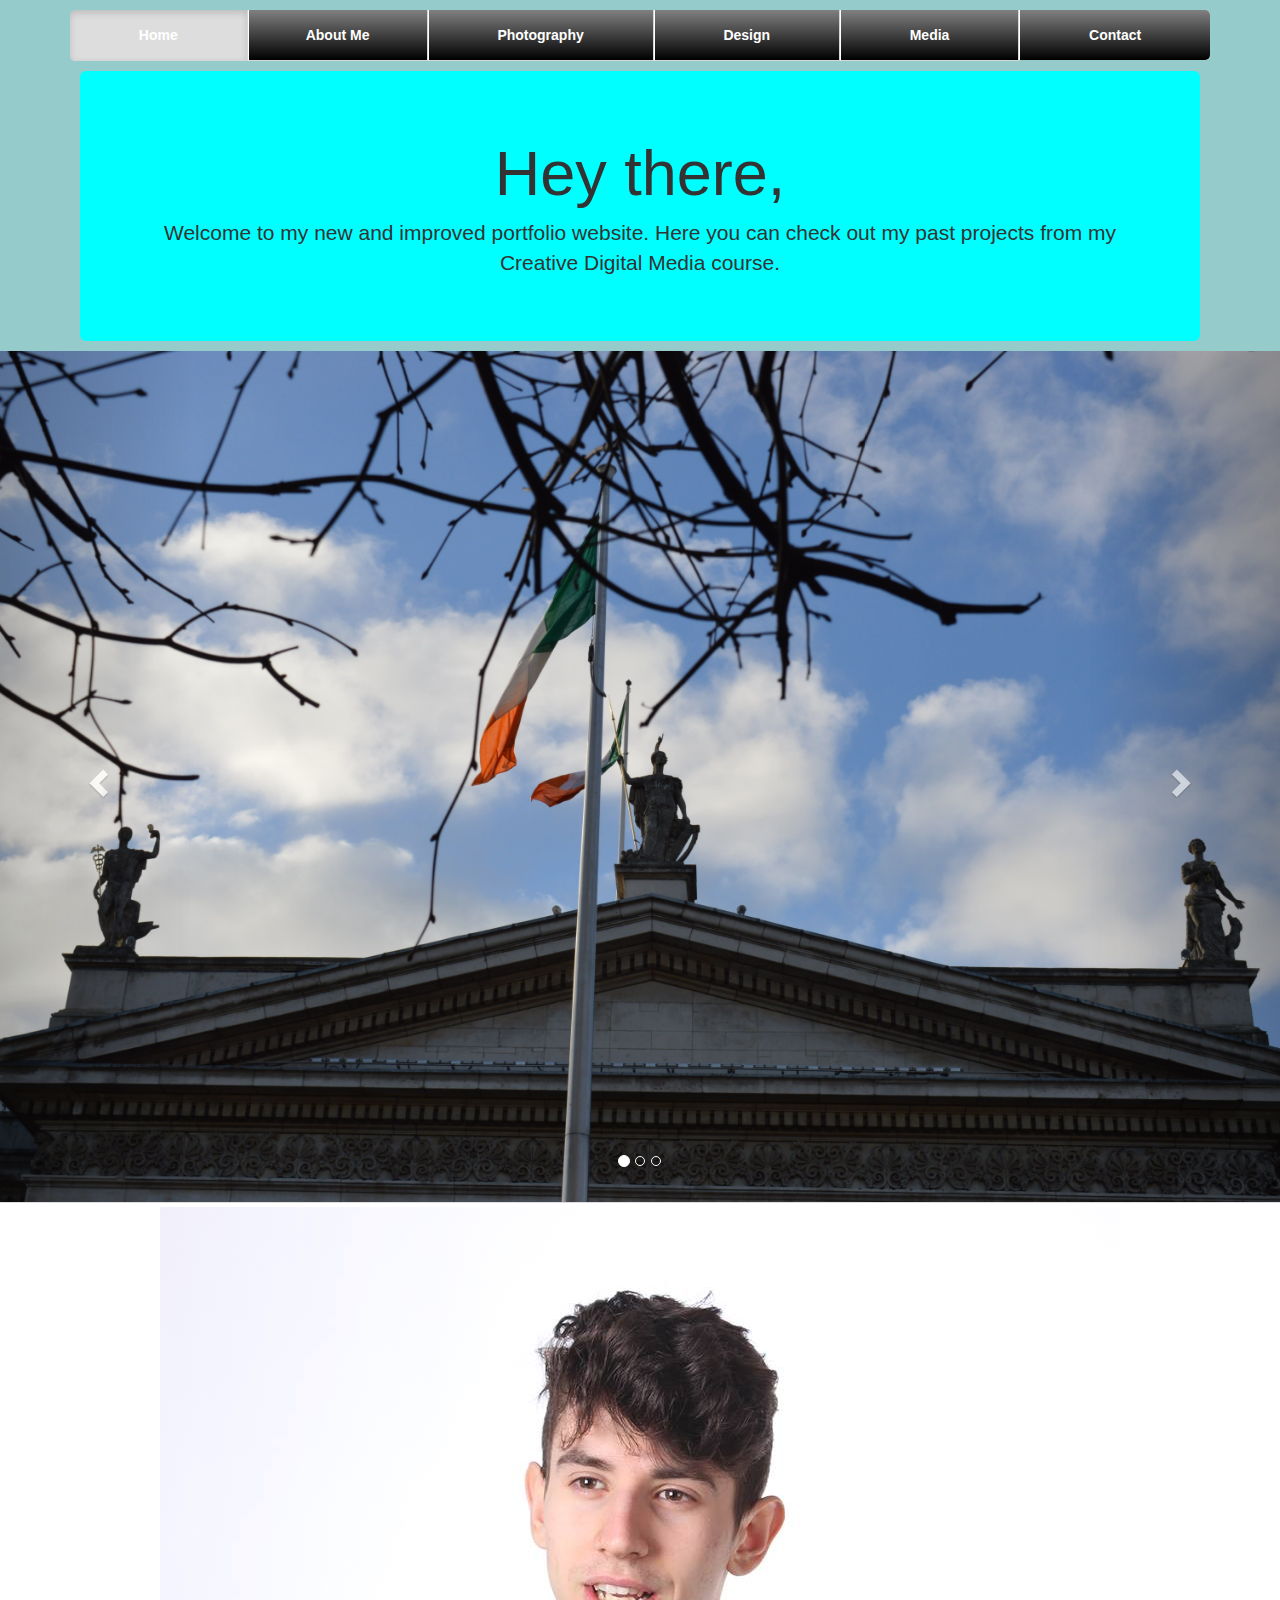
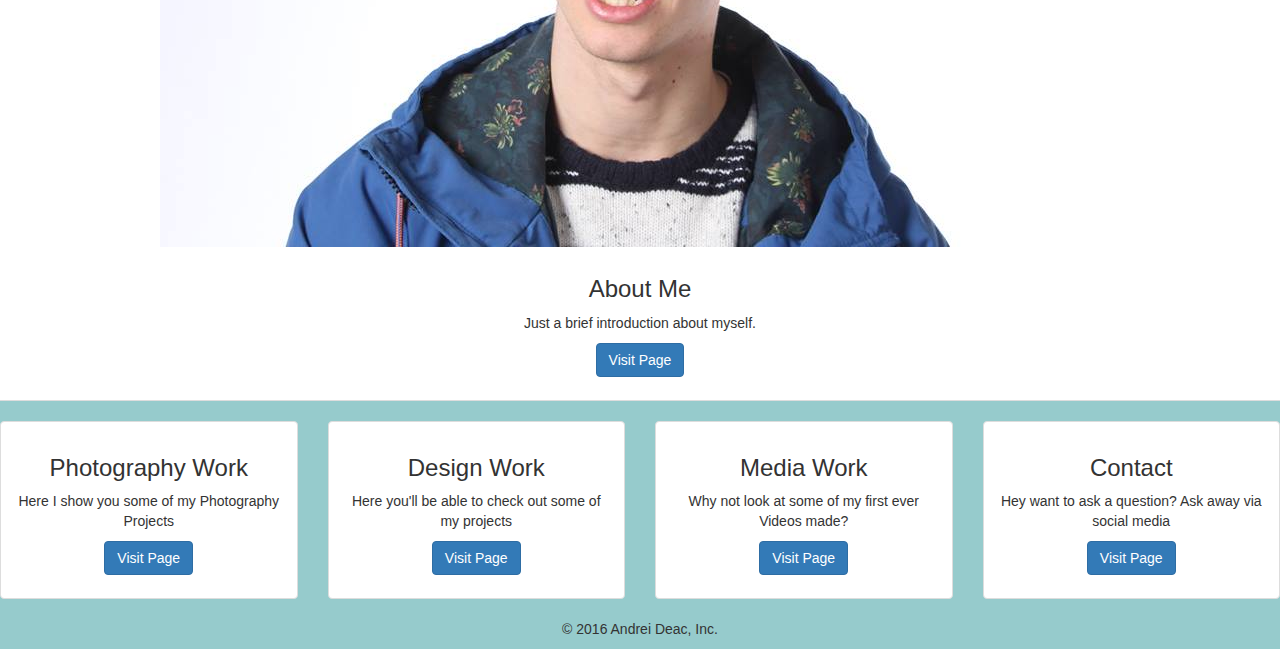
<file: index.html>
<!doctype html>
<html>
<head>
<meta charset="UTF-8">
<title>Andrei Deac - My portfolio</title>
<link rel="stylesheet" href="https://maxcdn.bootstrapcdn.com/bootstrap/3.3.7/css/bootstrap.min.css" integrity="sha384-BVYiiSIFeK1dGmJRAkycuHAHRg32OmUcww7on3RYdg4Va+PmSTsz/K68vbdEjh4u" crossorigin="anonymous">
<style>
        @import "css/style.css"
</style>

</head>
<body>

<div class="container">
 

      <div class="masthead">
        <nav>
          <ul class="nav nav-justified">
            <li class="active"><a href="index.html">Home</a></li>
            <li><a href="aboutme.html">About Me</a></li>
            <li><a href="photography.html">Photography</a></li>
            <li><a href="design.html">Design</a></li>
            <li><a href="media.html">Media</a></li>
            <li><a href="contacts.html">Contact</a></li>
          </ul>
        </nav>
      </div>

  
   <div class="jumbotron">
     <h1>Hey there,</h1>
     <p>Welcome to my new and improved portfolio website. Here you can check out my past projects from my Creative Digital Media course.</p>
   </div>
   
</div>

<!-- Page Features -->
       <div id="myCarousel" class="carousel slide" data-ride="carousel">
      <!-- Indicators -->
      <ol class="carousel-indicators">
        <li data-target="#myCarousel" data-slide-to="0" class="active"></li>
        <li data-target="#myCarousel" data-slide-to="1"></li>
        <li data-target="#myCarousel" data-slide-to="2"></li>
      </ol>
      <div class="carousel-inner" role="listbox">
        <div class="item active">
          <img class="first-slide" src="images/photo1.jpg" alt="First slide">
        </div>
        <div class="item">
          <img class="second-slide" src="images/photo2.jpg" alt="Second slide">
        </div>
        <div class="item">
          <img class="third-slide" src="images/photo3.jpg" alt="Third slide">
      </div>
       <a class="left carousel-control" href="#myCarousel" role="button" data-slide="prev">
        <span class="glyphicon glyphicon-chevron-left" aria-hidden="true"></span>
        <span class="sr-only">Previous</span>
      </a>
      <a class="right carousel-control" href="#myCarousel" role="button" data-slide="next">
        <span class="glyphicon glyphicon-chevron-right" aria-hidden="true"></span>
        <span class="sr-only">Next</span>
      </a>
		</div>
    </div><!-- /.carousel -->
       
        <div class="row text-center">

            <div class="box">
                <div class="thumbnail">
                    <img src="images/me2.jpg" alt="me" style="width:px;height:px;">
                    <div class="caption">
                        <h3>About Me</h3>
                        <p>Just a brief introduction about myself.</p>
                        <p>
                            <a href="about me.html" class="btn btn-primary">Visit Page</a>
                        </p>
                    </div>
                </div>
            </div>
            
            <div class="col-md-3 col-sm-6 hero-feature">
                <div class="thumbnail">
                    <div class="caption">
                        <h3>Photography Work</h3>
                        <p>Here I show you some of my Photography Projects</p>
                        <p>
                            <a href="photography.html" class="btn btn-primary">Visit Page</a> 
                        </p>
                    </div>
                </div>
            </div>

            <div class="col-md-3 col-sm-6 hero-feature">
                <div class="thumbnail">
                    <div class="caption">
                        <h3>Design Work</h3>
                        <p>Here you'll be able to check out some of my projects</p>
                        <p>
                            <a href="design.html" class="btn btn-primary">Visit Page</a>
                        </p>
                    </div>
                </div>
            </div>

            <div class="col-md-3 col-sm-6 hero-feature">
                <div class="thumbnail">
                    <div class="caption">
                        <h3>Media Work</h3>
                        <p>Why not look at some of my first ever Videos made?</p>
                        <p>
                            <a href="media.html" class="btn btn-primary">Visit Page</a>
						</p> 
					</div>
                </div>
            </div>

            <div class="col-md-3 col-sm-6 hero-feature">
                <div class="thumbnail">
                    <div class="caption">
                        <h3>Contact</h3>
                        <p>Hey want to ask a question? Ask away via social media</p>
                        <p>
                            <a href="contacts.html" class="btn btn-primary">Visit Page</a> 
                        </p>
                    </div>
                </div>
            </div>

        </div>

<footer>
        <p>&copy; 2016 Andrei Deac, Inc.</p>
      </footer>
<!--Javascripts-->
<script src="https://ajax.googleapis.com/ajax/libs/jquery/3.2.1/jquery.min.js"></script>
<script src="https://maxcdn.bootstrapcdn.com/bootstrap/3.3.7/js/bootstrap.min.js" integrity="sha384-Tc5IQib027qvyjSMfHjOMaLkfuWVxZxUPnCJA7l2mCWNIpG9mGCD8wGNIcPD7Txa" crossorigin="anonymous"></script>
</body>
</html>
</file>
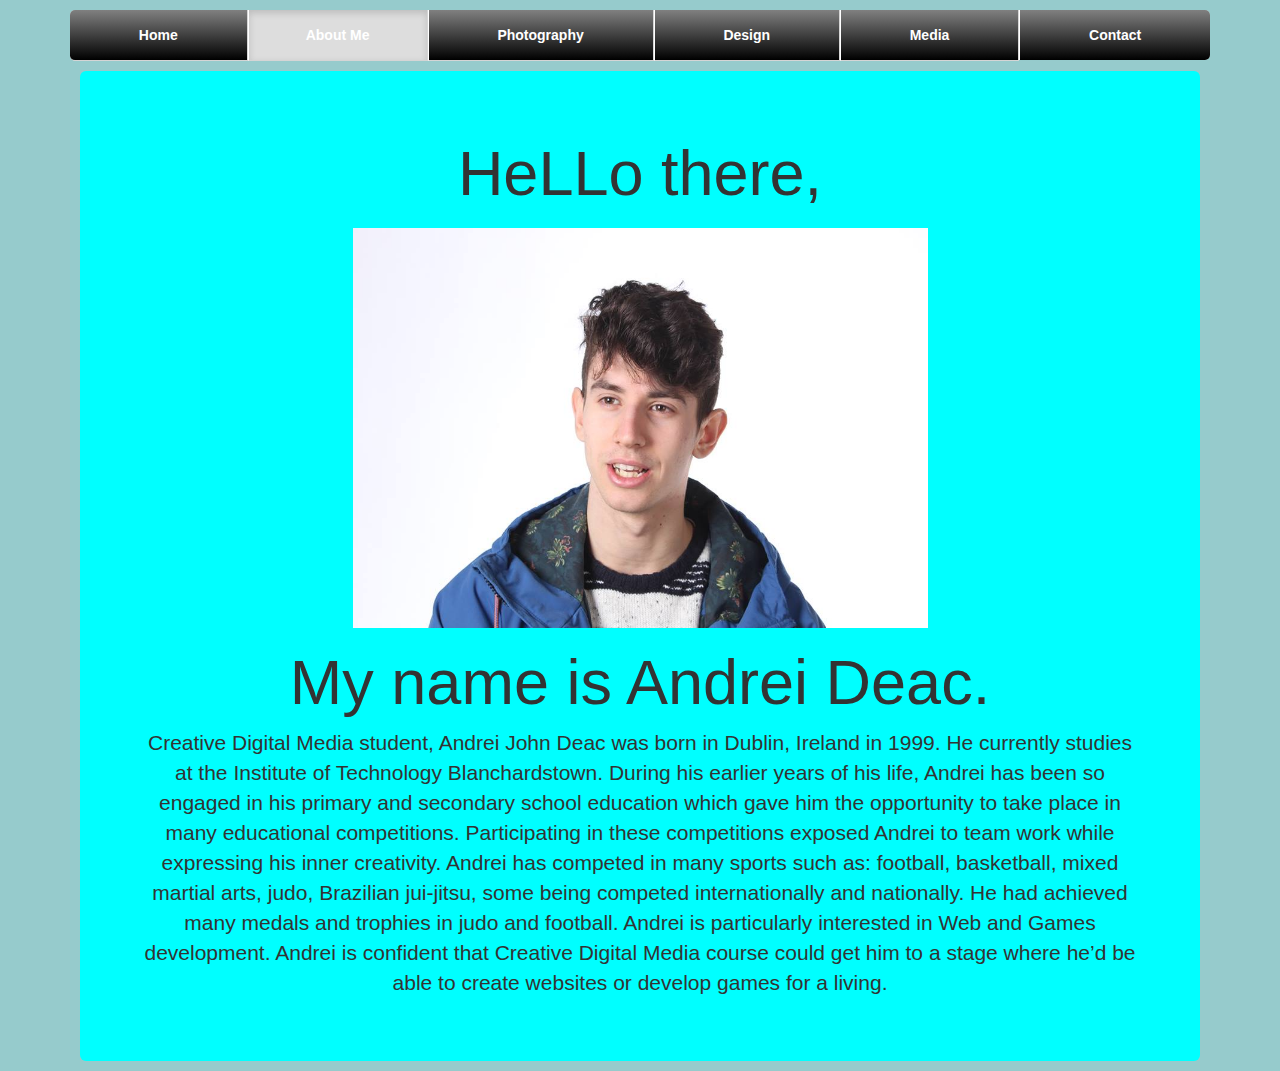
<file: about me.html>
<!doctype html>
<html>
<head>
<meta charset="UTF-8">
<title>Andrei Deac - My portfolio</title>
<link rel="stylesheet" href="https://maxcdn.bootstrapcdn.com/bootstrap/3.3.7/css/bootstrap.min.css" integrity="sha384-BVYiiSIFeK1dGmJRAkycuHAHRg32OmUcww7on3RYdg4Va+PmSTsz/K68vbdEjh4u" crossorigin="anonymous">
<style>
        @import "css/style.css"
</style>

</head>
<body>
<div class="container">
 

      <div class="masthead">
        <nav>
          <ul class="nav nav-justified">
            <li><a href="index.html">Home</a></li>
            <li class="active"><a href="about me.html">About Me</a></li>
            <li><a href="photography.html">Photography</a></li>
            <li><a href="design.html">Design</a></li>
            <li><a href="media.html">Media</a></li>
            <li><a href="contacts.html">Contact</a></li>
          </ul>
        </nav>
      </div>

  
   <div class="jumbotron">
	   <h1>HeLLo there,</h1>
 
        <h1><img src="images/me2.jpg" alt="Me" style="width:575px;height:400px;"></h1>
        <p class="lead"><div class="subdiv">
<h1>My name is Andrei Deac.</h1> 
<p>Creative Digital Media student, Andrei John Deac was born in Dublin, Ireland in 1999. He currently studies at the Institute of Technology Blanchardstown. During his earlier years of his life, Andrei has been so engaged in his primary and secondary school education which gave him the opportunity to take place in many educational competitions. Participating in these competitions exposed Andrei to team work while expressing his inner creativity. 
Andrei has competed in many sports such as: football, basketball, mixed martial arts, judo, Brazilian jui-jitsu, some being competed internationally and nationally. He had achieved many medals and trophies in judo and football.
Andrei is particularly interested in Web and Games development. Andrei is confident that Creative Digital Media course could get him to a stage where he’d be able to create websites or develop games for a living.
</p>
</div></p>
</div>


<!--Javascripts-->
<script src="https://ajax.googleapis.com/ajax/libs/jquery/3.2.1/jquery.min.js"></script>
<script src="https://maxcdn.bootstrapcdn.com/bootstrap/3.3.7/js/bootstrap.min.js" integrity="sha384-Tc5IQib027qvyjSMfHjOMaLkfuWVxZxUPnCJA7l2mCWNIpG9mGCD8wGNIcPD7Txa" crossorigin="anonymous"></script>
</body>
</html>
</file>
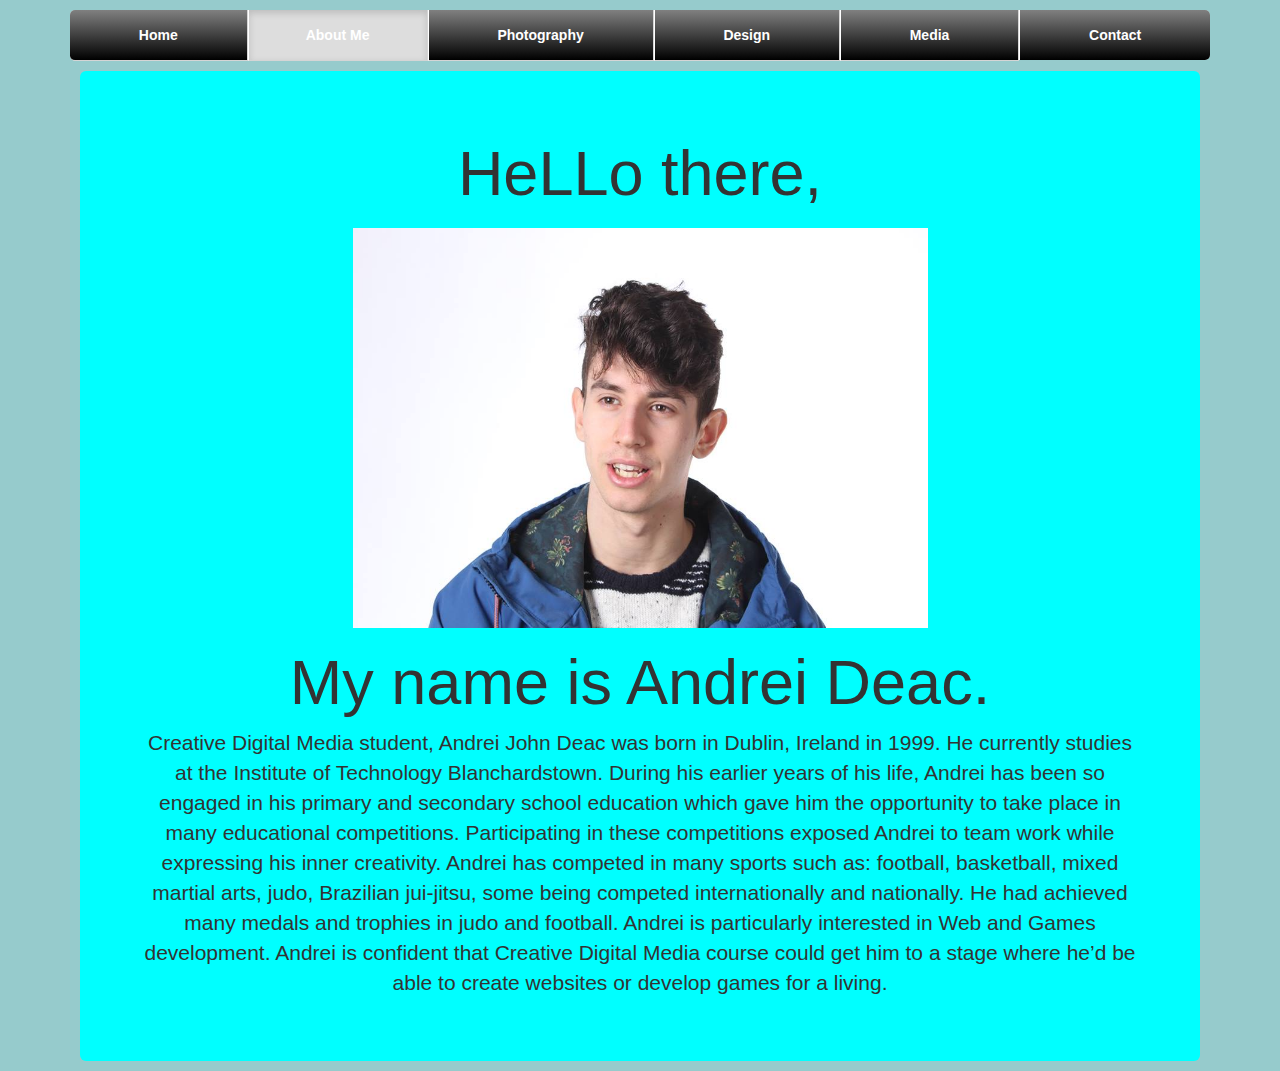
<file: aboutme.html>
<!doctype html>
<html>
<head>
<meta charset="UTF-8">
<title>Andrei Deac - My portfolio</title>
<link rel="stylesheet" href="https://maxcdn.bootstrapcdn.com/bootstrap/3.3.7/css/bootstrap.min.css" integrity="sha384-BVYiiSIFeK1dGmJRAkycuHAHRg32OmUcww7on3RYdg4Va+PmSTsz/K68vbdEjh4u" crossorigin="anonymous">
<style>
        @import "css/style.css"
</style>

</head>
<body>
<div class="container">
 

      <div class="masthead">
        <nav>
          <ul class="nav nav-justified">
            <li><a href="index.html">Home</a></li>
            <li class="active"><a href="aboutme.html">About Me</a></li>
            <li><a href="photography.html">Photography</a></li>
            <li><a href="design.html">Design</a></li>
            <li><a href="media.html">Media</a></li>
            <li><a href="contacts.html">Contact</a></li>
          </ul>
        </nav>
      </div>

  
   <div class="jumbotron">
	   <h1>HeLLo there,</h1>
 
        <h1><img src="images/me2.jpg" alt="Me" style="width:575px;height:400px;"></h1>
        <p class="lead"><div class="subdiv">
<h1>My name is Andrei Deac.</h1> 
<p>Creative Digital Media student, Andrei John Deac was born in Dublin, Ireland in 1999. He currently studies at the Institute of Technology Blanchardstown. During his earlier years of his life, Andrei has been so engaged in his primary and secondary school education which gave him the opportunity to take place in many educational competitions. Participating in these competitions exposed Andrei to team work while expressing his inner creativity. 
Andrei has competed in many sports such as: football, basketball, mixed martial arts, judo, Brazilian jui-jitsu, some being competed internationally and nationally. He had achieved many medals and trophies in judo and football.
Andrei is particularly interested in Web and Games development. Andrei is confident that Creative Digital Media course could get him to a stage where he’d be able to create websites or develop games for a living.
</p>
</div></p>
</div>


<!--Javascripts-->
<script src="https://ajax.googleapis.com/ajax/libs/jquery/3.2.1/jquery.min.js"></script>
<script src="https://maxcdn.bootstrapcdn.com/bootstrap/3.3.7/js/bootstrap.min.js" integrity="sha384-Tc5IQib027qvyjSMfHjOMaLkfuWVxZxUPnCJA7l2mCWNIpG9mGCD8wGNIcPD7Txa" crossorigin="anonymous"></script>
</body>
</html>
</file>
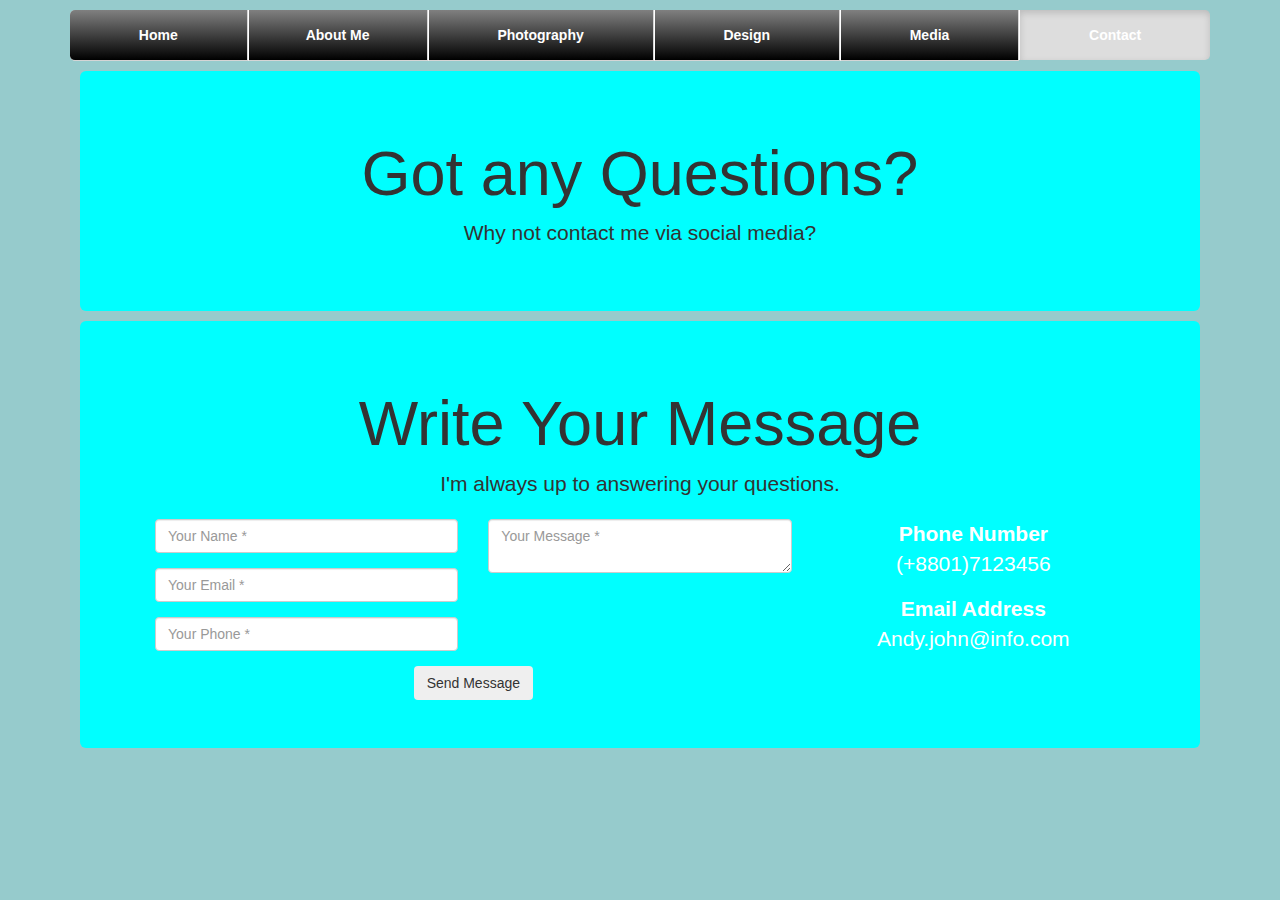
<file: contacts.html>
<!doctype html>
<html>
<head>
<meta charset="UTF-8">
<title>Andrei Deac - My portfolio</title>
<link rel="stylesheet" href="https://maxcdn.bootstrapcdn.com/bootstrap/3.3.7/css/bootstrap.min.css" integrity="sha384-BVYiiSIFeK1dGmJRAkycuHAHRg32OmUcww7on3RYdg4Va+PmSTsz/K68vbdEjh4u" crossorigin="anonymous">
<style>
        @import "css/style.css"
</style>

</head>
<body>
<div class="container">
 

      <div class="masthead">
        <nav>
          <ul class="nav nav-justified">
            <li><a href="index.html">Home</a></li>
            <li><a href="aboutme.html">About Me</a></li>
            <li><a href="photography.html">Photography</a></li>
            <li><a href="design.html">Design</a></li>
            <li><a href="media.html">Media</a></li>
            <li class="active"><a href="contacts.html">Contact</a></li>
          </ul>
        </nav>
      </div>

  
   <div class="jumbotron">
     <h1>Got any Questions?</h1>
     <p>Why not contact me via social media?</p>
   </div>
   
   <div class="jumbotron">
   <section id="contact" style="">
            <div class="container">
                <div class="row">
                    <div class="about_our_company" style="margin-bottom: 20px;">
                        <h1>Write Your Message</h1>
                        <div class="titleline-icon"></div>
                        <p>I'm always up to answering your questions.</p>
                    </div>
                </div>
                <div class="row">
                    <div class="col-md-8">
                        <form name="sentMessage" id="contactForm" novalidate>
                            <div class="row">
                                <div class="col-md-6">
                                    <div class="form-group">
                                        <input type="text" class="form-control" placeholder="Your Name *" id="name" required="" data-validation-required-message="Please enter your name.">
                                        <p class="help-block text-danger"></p>
                                    </div>
                                    <div class="form-group">
                                        <input type="email" class="form-control" placeholder="Your Email *" id="email" required="" data-validation-required-message="Please enter your email address.">
                                        <p class="help-block text-danger"></p>
                                    </div>
                                    <div class="form-group">
                                        <input type="tel" class="form-control" placeholder="Your Phone *" id="phone" required="" data-validation-required-message="Please enter your phone number.">
                                        <p class="help-block text-danger"></p>
                                    </div>
                                </div>
                                <div class="col-md-6">
                                    <div class="form-group">
                                        <textarea class="form-control" placeholder="Your Message *" id="message" required data-validation-required-message="Please enter a message."></textarea>
                                        <p class="help-block text-danger"></p>
                                    </div>
                                </div>
                                <div class="clearfix"></div>
                                <div class="col-lg-12 text-center">
                                    <div id="success"></div>
                                    <button type="submit" class="btn btn-xl get">Send Message</button>
                                </div>
                            </div>
                        </form>
                    </div>
                    <div class="col-md-4">
                        <p style="color:#fff;"><strong><i class="fa fa-phone"></i> Phone Number</strong><br>
                            (+8801)7123456</p>
                        <p style="color:#fff;">
                            <strong><i class="fa fa-envelope"></i>  Email Address</strong><br>
                            Andy.john@info.com</p>
                        <p></p>
                    </div>
                </div>
            </div>
        </section>
   
   
   
   
	</div>
</div>



<!--Javascripts-->
<script src="https://ajax.googleapis.com/ajax/libs/jquery/3.2.1/jquery.min.js"></script>
<script src="https://maxcdn.bootstrapcdn.com/bootstrap/3.3.7/js/bootstrap.min.js" integrity="sha384-Tc5IQib027qvyjSMfHjOMaLkfuWVxZxUPnCJA7l2mCWNIpG9mGCD8wGNIcPD7Txa" crossorigin="anonymous"></script>
</body>
</html>
</file>
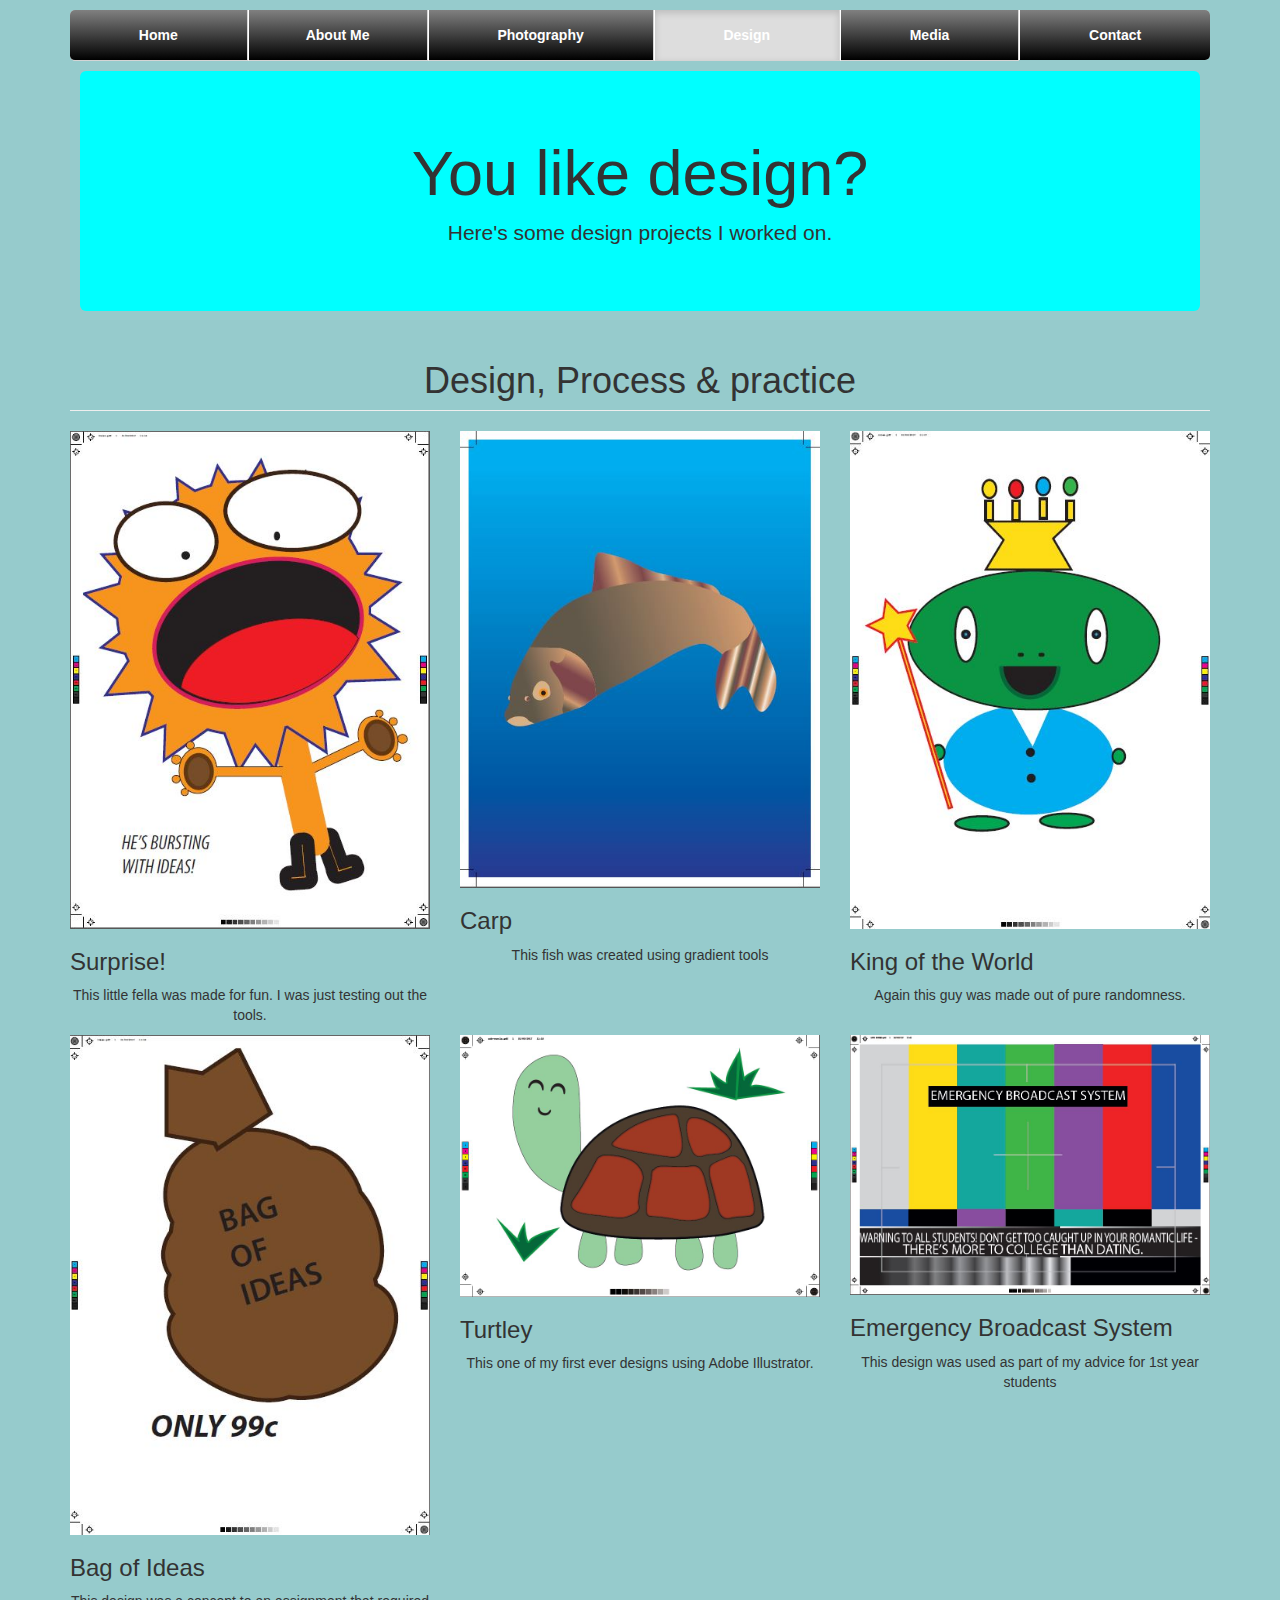
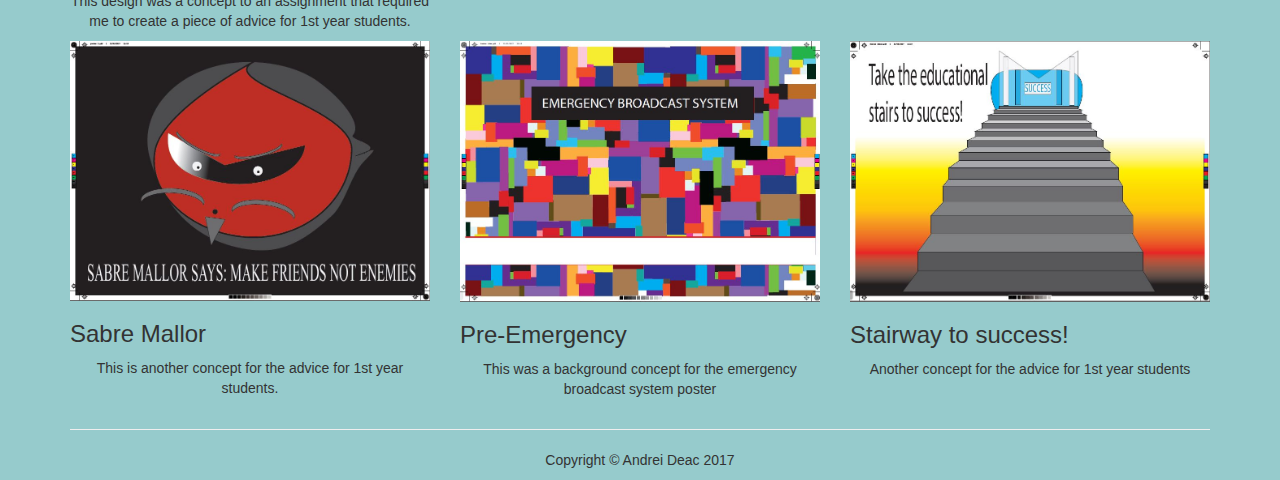
<file: design.html>
<!doctype html>
<html>
<head>
<meta charset="UTF-8">
<title>Andrei Deac - My portfolio</title>
<link rel="stylesheet" href="https://maxcdn.bootstrapcdn.com/bootstrap/3.3.7/css/bootstrap.min.css" integrity="sha384-BVYiiSIFeK1dGmJRAkycuHAHRg32OmUcww7on3RYdg4Va+PmSTsz/K68vbdEjh4u" crossorigin="anonymous">
<style>
        @import "css/style.css"
</style>

</head>
<body>
<div class="container">
 

      <div class="masthead">
        <nav>
          <ul class="nav nav-justified">
            <li><a href="index.html">Home</a></li>
            <li><a href="aboutme.html">About Me</a></li>
            <li><a href="photography.html">Photography</a></li>
            <li class="active"><a href="design.html">Design</a></li>
            <li><a href="media.html">Media</a></li>
            <li><a href="contacts.html">Contact</a></li>
          </ul>
        </nav>
      </div>

  
   <div class="jumbotron">
     <h1>You like design?</h1>
     <p>Here's some design projects I worked on.</p>
   </div>
</div>

<!-- Page Content -->
    <div class="container">

        <!-- Page Header -->
        <div class="row">
            <div class="col-lg-12">
                <h1 class="page-header">Design, Process &amp; practice
                </h1>
            </div>
        </div>
        <!-- /.row -->

        <!-- Projects Row -->
        <div class="row">
            <div class="col-md-4 portfolio-item">
                    <img class="img-responsive" src="images/design1.jpg" alt="design">
                <h3>
                    Surprise!
                </h3>
                <p>This little fella was made for fun. I was just testing out the tools.</p>
            </div>
            <div class="col-md-4 portfolio-item">
                    <img class="img-responsive" src="images/design2.jpg" alt="design">
                <h3>
                    Carp 
                </h3>
                <p>This fish was created using gradient tools</p>
            </div>
            <div class="col-md-4 portfolio-item">
                    <img class="img-responsive" src="images/design3.jpg" alt="design">
                <h3>
                    King of the World
                </h3>
                <p>Again this guy was made out of pure randomness.</p>
            </div>
        </div>
        <!-- /.row -->

        <!-- Projects Row -->
        <div class="row">
            <div class="col-md-4 portfolio-item">
                    <img class="img-responsive" src="images/design4.jpg" alt="design">
                <h3>
                   Bag of Ideas
                </h3>
                <p>This design was a concept to an assignment that required me to create a piece of advice for 1st year students.</p>
            </div>
            <div class="col-md-4 portfolio-item">
                    <img class="img-responsive" src="images/design5.jpg" alt="design">
                <h3>
                    Turtley
                </h3>
                <p>This one of my first ever designs using Adobe Illustrator.</p>
            </div>
            <div class="col-md-4 portfolio-item">
                    <img class="img-responsive" src="images/design6.jpg" alt="design">
                <h3>
                    Emergency Broadcast System
                </h3>
                <p>This design was used as part of my advice for 1st year students </p>
            </div>
        </div>

        <!-- Projects Row -->
        <div class="row">
            <div class="col-md-4 portfolio-item">
                    <img class="img-responsive" src="images/design7.jpg" alt="design">
                <h3>
                   Sabre Mallor
                </h3>
                <p>This is another concept for the advice for 1st year students.</p>
            </div>
            <div class="col-md-4 portfolio-item">
                    <img class="img-responsive" src="images/design8.jpg" alt="design">
                <h3>
                  Pre-Emergency
				</h3>
                <p>This was a background concept for the emergency broadcast system poster</p>
            </div>
            <div class="col-md-4 portfolio-item">
                    <img class="img-responsive" src="images/design9.jpg" alt="design">
                <h3>
                    Stairway to success!
                </h3>
                <p>Another concept for the advice for 1st year students</p>
            </div>
        </div>
        <!-- /.row -->

        <hr>

<!-- Footer -->
        <footer>
            <div class="row">
                <div class="col-lg-12">
                    <p>Copyright &copy; Andrei Deac 2017</p>
                </div>
            </div>
            <!-- /.row -->
        </footer>
	</div>
	
<!--Javascripts-->
<script src="https://ajax.googleapis.com/ajax/libs/jquery/3.2.1/jquery.min.js"></script>
<script src="https://maxcdn.bootstrapcdn.com/bootstrap/3.3.7/js/bootstrap.min.js" integrity="sha384-Tc5IQib027qvyjSMfHjOMaLkfuWVxZxUPnCJA7l2mCWNIpG9mGCD8wGNIcPD7Txa" crossorigin="anonymous"></script>
</body>
</html>
</file>
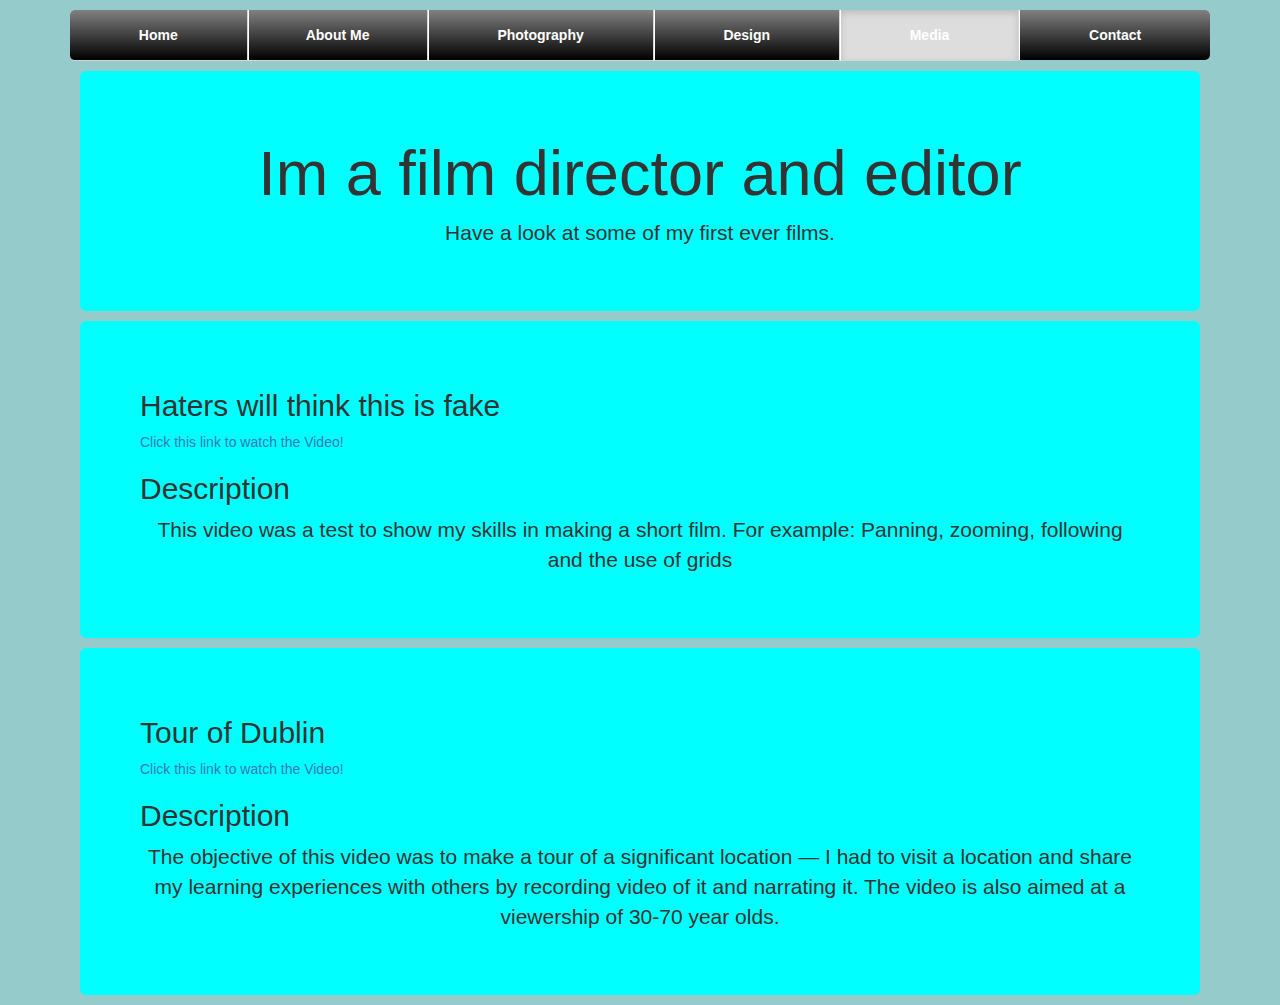
<file: media.html>
<!doctype html>
<html>
<head>
<meta charset="UTF-8">
<title>Andrei Deac - My portfolio</title>
<link rel="stylesheet" href="https://maxcdn.bootstrapcdn.com/bootstrap/3.3.7/css/bootstrap.min.css" integrity="sha384-BVYiiSIFeK1dGmJRAkycuHAHRg32OmUcww7on3RYdg4Va+PmSTsz/K68vbdEjh4u" crossorigin="anonymous">
<style>
        @import "css/style.css"
</style>

</head>
<body>
<div class="container">
 

      <div class="masthead">
        <nav>
          <ul class="nav nav-justified">
            <li><a href="index.html">Home</a></li>
            <li><a href="aboutme.html">About Me</a></li>
            <li><a href="photography.html">Photography</a></li>
            <li><a href="design.html">Design</a></li>
            <li class="active"><a href="media.html">Media</a></li>
            <li><a href="contacts.html">Contact</a></li>
          </ul>
        </nav>
      </div>

  
   <div class="jumbotron">
     <h1>Im a film director and editor</h1>
     <p>Have a look at some of my first ever films.</p>
   </div>
   

 <div class="jumbotron">
    <h2>Haters will think this is fake</h2>
	<a href="https://vimeo.com/216205510">Click this link to watch the Video!</a>
     <h2>Description</h2>
     <p>This video was a test to show my skills in making a short film. For example: Panning, zooming, following and the use of grids</p>
      </div>

<div class="jumbotron">
       <h2>Tour of Dublin</h2>
     <a href="https://vimeo.com/194847016">Click this link to watch the Video!</a>
      <h2>Description</h2>
      <p>The objective of this video was to make a tour of a significant location — I had to visit a location and share my learning experiences with others by recording video of it and narrating it. The video is also aimed at a viewership of 30-70 year olds.</p>
	</div>
	
	</div> 
	
<!--Javascripts-->
<script src="https://ajax.googleapis.com/ajax/libs/jquery/3.2.1/jquery.min.js"></script>
<script src="https://maxcdn.bootstrapcdn.com/bootstrap/3.3.7/js/bootstrap.min.js" integrity="sha384-Tc5IQib027qvyjSMfHjOMaLkfuWVxZxUPnCJA7l2mCWNIpG9mGCD8wGNIcPD7Txa" crossorigin="anonymous"></script>
</body>
</html>
</file>
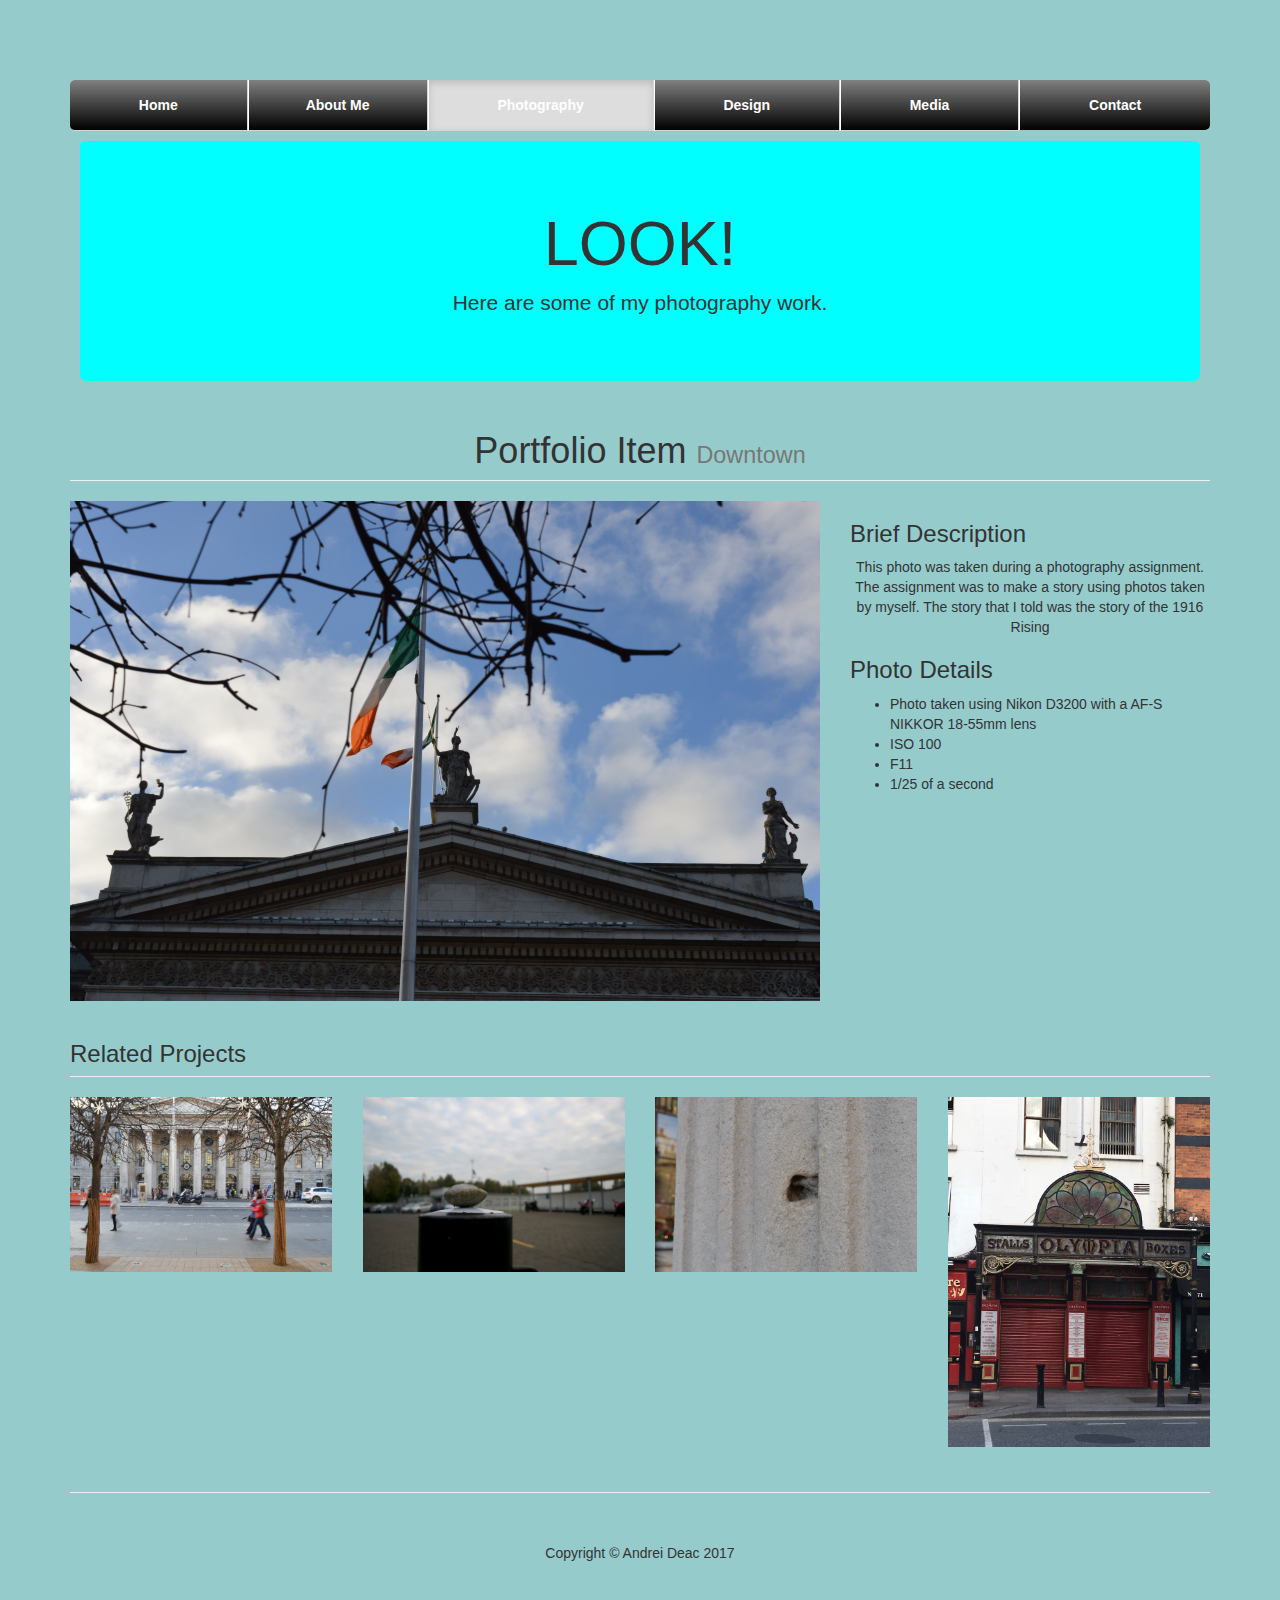
<file: photography.html>
<!doctype html>
<html>
<head>
<meta charset="UTF-8">
<title>Andrei Deac - My portfolio</title>
<link rel="stylesheet" href="https://maxcdn.bootstrapcdn.com/bootstrap/3.3.7/css/bootstrap.min.css" integrity="sha384-BVYiiSIFeK1dGmJRAkycuHAHRg32OmUcww7on3RYdg4Va+PmSTsz/K68vbdEjh4u" crossorigin="anonymous">
<style>
        @import "css/style2.css"
</style>

</head>
<body>
<div class="container">
 

      <div class="masthead">
        <nav>
          <ul class="nav nav-justified">
            <li><a href="index.html">Home</a></li>
            <li><a href="aboutme.html">About Me</a></li>
            <li class="active"><a href="photography.html">Photography</a></li>
            <li><a href="design.html">Design</a></li>
            <li><a href="media.html">Media</a></li>
            <li><a href="contacts.html">Contact</a></li>
          </ul>
        </nav>
      </div>

  
   <div class="jumbotron">
     <h1>LOOK!</h1>
     <p>Here are some of my photography work.</p>
   </div>
   
</div>

    <!-- Page Content -->
    <div class="container">

        <!-- Portfolio Item Heading -->
        <div class="row">
            <div class="col-lg-12">
                <h1 class="page-header">Portfolio Item
                    <small>Downtown</small>
                </h1>
            </div>
        </div>
        <!-- /.row -->

        <!-- Portfolio Item Row -->
        <div class="row">

            <div class="col-md-8">
                <img class="img-responsive" src="images/photo1.jpg" alt="town" style="width:750px;height:500px;">
            </div>

            <div class="col-md-4">
                <h3>Brief Description</h3>
                <p>This photo was taken during a photography assignment. The assignment was to make a story using photos taken by myself. The story that I told was the story of the 1916 Rising</p>
                <h3>Photo Details</h3>
                <ul>
                    <li>Photo taken using Nikon D3200 with a AF-S NIKKOR 18-55mm lens</li>
                    <li>ISO 100</li>
                    <li>F11</li>
                    <li>1/25 of a second</li>
                </ul>
            </div>

        </div>
        <!-- /.row -->

        <!-- Related Projects Row -->
        <div class="row">

            <div class="col-lg-12">
                <h3 class="page-header">Related Projects</h3>
            </div>

            <div class="col-sm-3 col-xs-6">
                <a href="photography2.html">
                    <img class="img-responsive portfolio-item" src="images/photo2.jpg" alt="town">
                </a>
            </div>

            <div class="col-sm-3 col-xs-6">
                <a href="photography3.html">
                    <img class="img-responsive portfolio-item" src="images/photo3.jpg" alt="rock">
                </a>
            </div>

            <div class="col-sm-3 col-xs-6">
                <a href="photography4.html">
                    <img class="img-responsive portfolio-item" src="images/photo4.jpg" alt="pillar">
                </a>
            </div>

            <div class="col-sm-3 col-xs-6">
                <a href="photography5.html">
                    <img class="img-responsive portfolio-item" src="images/photo9.jpg" alt="cine">
                </a>
            </div>

        </div>
        <!-- /.row -->

        <hr>

        <!-- Footer -->
        <footer>
            <div class="row">
                <div class="col-lg-12">
                    <p>Copyright &copy; Andrei Deac 2017</p>
                </div>
            </div>
            <!-- /.row -->
        </footer>

    </div>
    <!-- /.container -->

<!--Javascripts-->
<script src="https://ajax.googleapis.com/ajax/libs/jquery/3.2.1/jquery.min.js"></script>
<script src="https://maxcdn.bootstrapcdn.com/bootstrap/3.3.7/js/bootstrap.min.js" integrity="sha384-Tc5IQib027qvyjSMfHjOMaLkfuWVxZxUPnCJA7l2mCWNIpG9mGCD8wGNIcPD7Txa" crossorigin="anonymous"></script>
		</body>
</html>
</file>
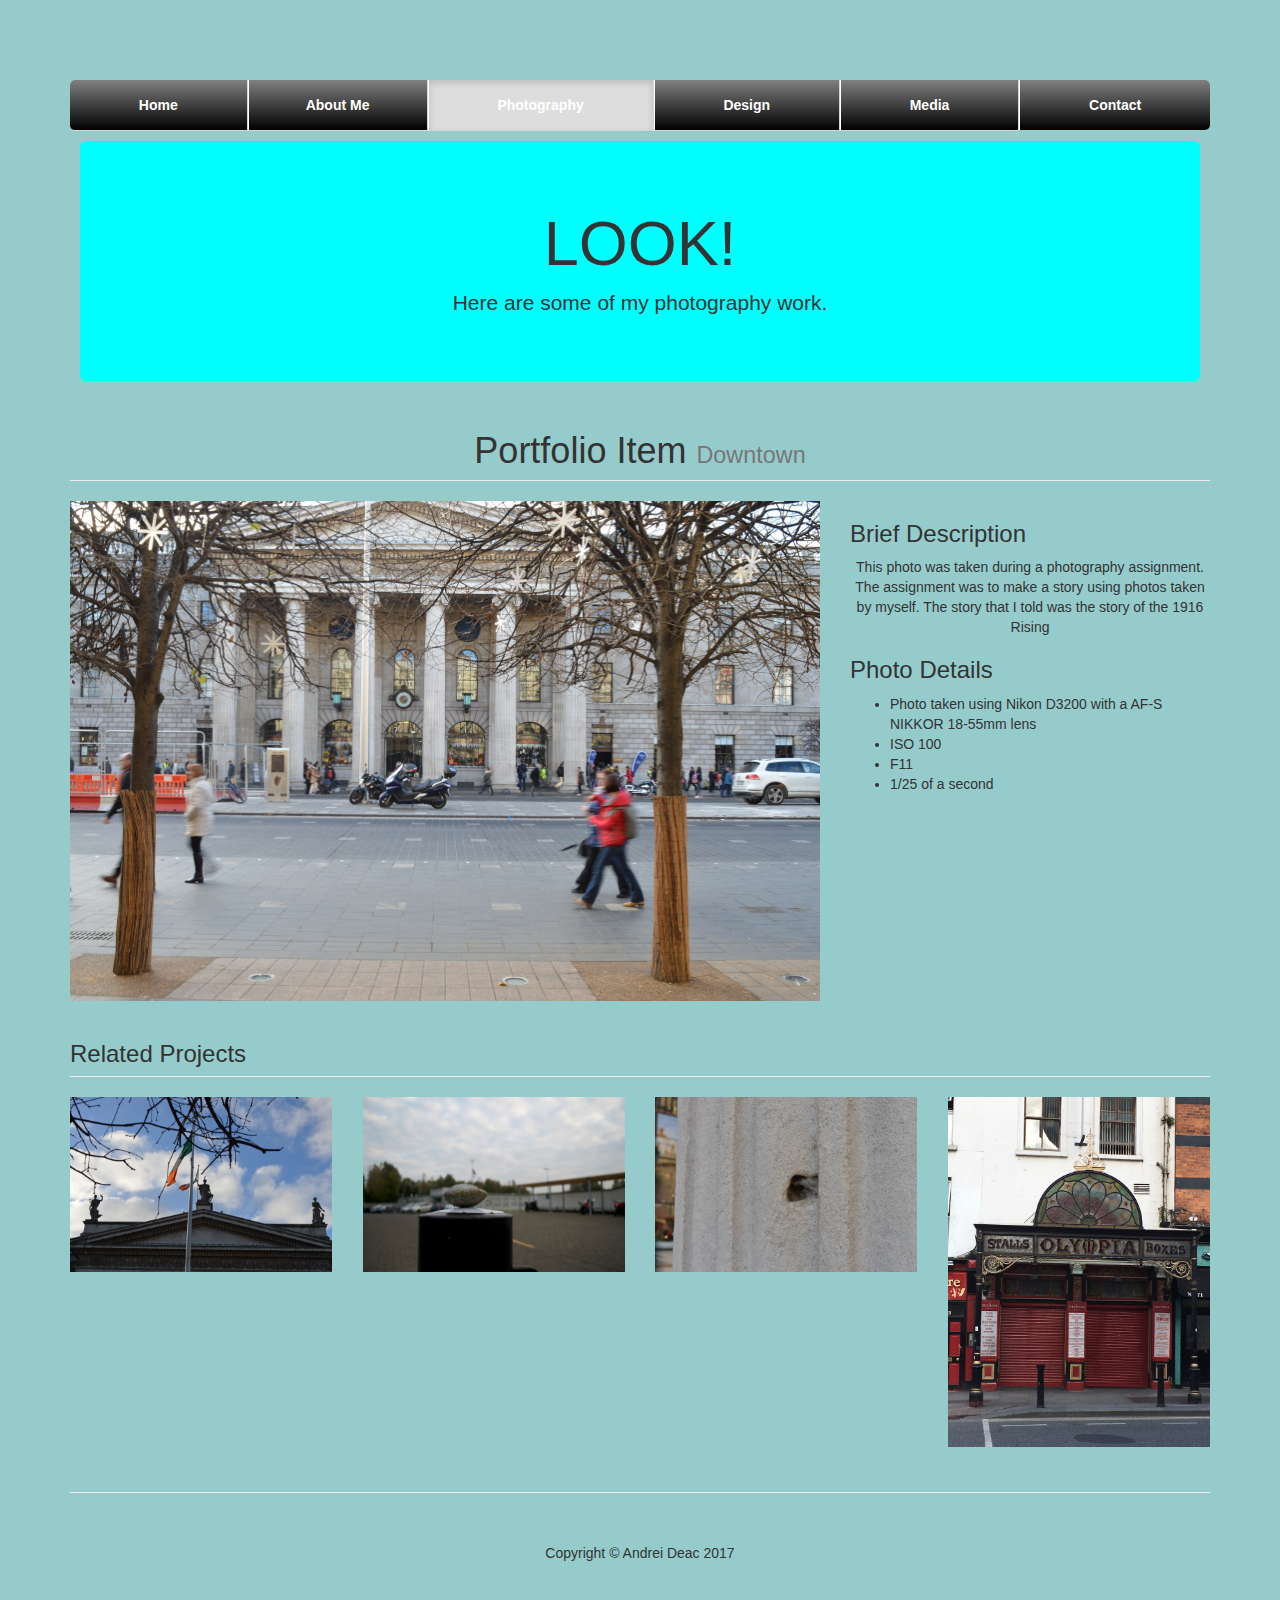
<file: photography2.html>
<!doctype html>
<html>
<head>
<meta charset="UTF-8">
<title>Andrei Deac - My portfolio</title>
<link rel="stylesheet" href="https://maxcdn.bootstrapcdn.com/bootstrap/3.3.7/css/bootstrap.min.css" integrity="sha384-BVYiiSIFeK1dGmJRAkycuHAHRg32OmUcww7on3RYdg4Va+PmSTsz/K68vbdEjh4u" crossorigin="anonymous">
<style>
        @import "css/style2.css"
</style>

</head>
<body>
<div class="container">
 

      <div class="masthead">
        <nav>
          <ul class="nav nav-justified">
            <li><a href="index.html">Home</a></li>
            <li><a href="aboutme.html">About Me</a></li>
            <li class="active"><a href="photography.html">Photography</a></li>
            <li><a href="design.html">Design</a></li>
            <li><a href="media.html">Media</a></li>
            <li><a href="contacts.html">Contact</a></li>
          </ul>
        </nav>
      </div>

  
   <div class="jumbotron">
     <h1>LOOK!</h1>
     <p>Here are some of my photography work.</p>
   </div>
   
</div>

    <!-- Page Content -->
    <div class="container">

        <!-- Portfolio Item Heading -->
        <div class="row">
            <div class="col-lg-12">
                <h1 class="page-header">Portfolio Item
                    <small>Downtown</small>
                </h1>
            </div>
        </div>
        <!-- /.row -->

        <!-- Portfolio Item Row -->
        <div class="row">

            <div class="col-md-8">
                <img class="img-responsive" src="images/photo2.jpg" alt="town" style="width:750px;height:500px;">
            </div>

            <div class="col-md-4">
                <h3>Brief Description</h3>
                <p>This photo was taken during a photography assignment. The assignment was to make a story using photos taken by myself. The story that I told was the story of the 1916 Rising</p>
                <h3>Photo Details</h3>
                <ul>
                    <li>Photo taken using Nikon D3200 with a AF-S NIKKOR 18-55mm lens</li>
                    <li>ISO 100</li>
                    <li>F11</li>
                    <li>1/25 of a second</li>
                </ul>
            </div>

        </div>
        <!-- /.row -->

        <!-- Related Projects Row -->
        <div class="row">

            <div class="col-lg-12">
                <h3 class="page-header">Related Projects</h3>
            </div>

            <div class="col-sm-3 col-xs-6">
                <a href="photography.html">
                    <img class="img-responsive portfolio-item" src="images/photo1.jpg" alt="town">
                </a>
            </div>

            <div class="col-sm-3 col-xs-6">
                <a href="photography3.html">
                    <img class="img-responsive portfolio-item" src="images/photo3.jpg" alt="rock">
                </a>
            </div>

            <div class="col-sm-3 col-xs-6">
                <a href="photography4.html">
                    <img class="img-responsive portfolio-item" src="images/photo4.jpg" alt="pillar">
                </a>
            </div>

            <div class="col-sm-3 col-xs-6">
                <a href="photography5.html">
                    <img class="img-responsive portfolio-item" src="images/photo9.jpg" alt="cine">
                </a>
            </div>

        </div>
        <!-- /.row -->

        <hr>

        <!-- Footer -->
        <footer>
            <div class="row">
                <div class="col-lg-12">
                    <p>Copyright &copy; Andrei Deac 2017</p>
                </div>
            </div>
            <!-- /.row -->
        </footer>

    </div>
    <!-- /.container -->

<!--Javascripts-->
<script src="https://ajax.googleapis.com/ajax/libs/jquery/3.2.1/jquery.min.js"></script>
<script src="https://maxcdn.bootstrapcdn.com/bootstrap/3.3.7/js/bootstrap.min.js" integrity="sha384-Tc5IQib027qvyjSMfHjOMaLkfuWVxZxUPnCJA7l2mCWNIpG9mGCD8wGNIcPD7Txa" crossorigin="anonymous"></script>
		</body>
</html>
</file>
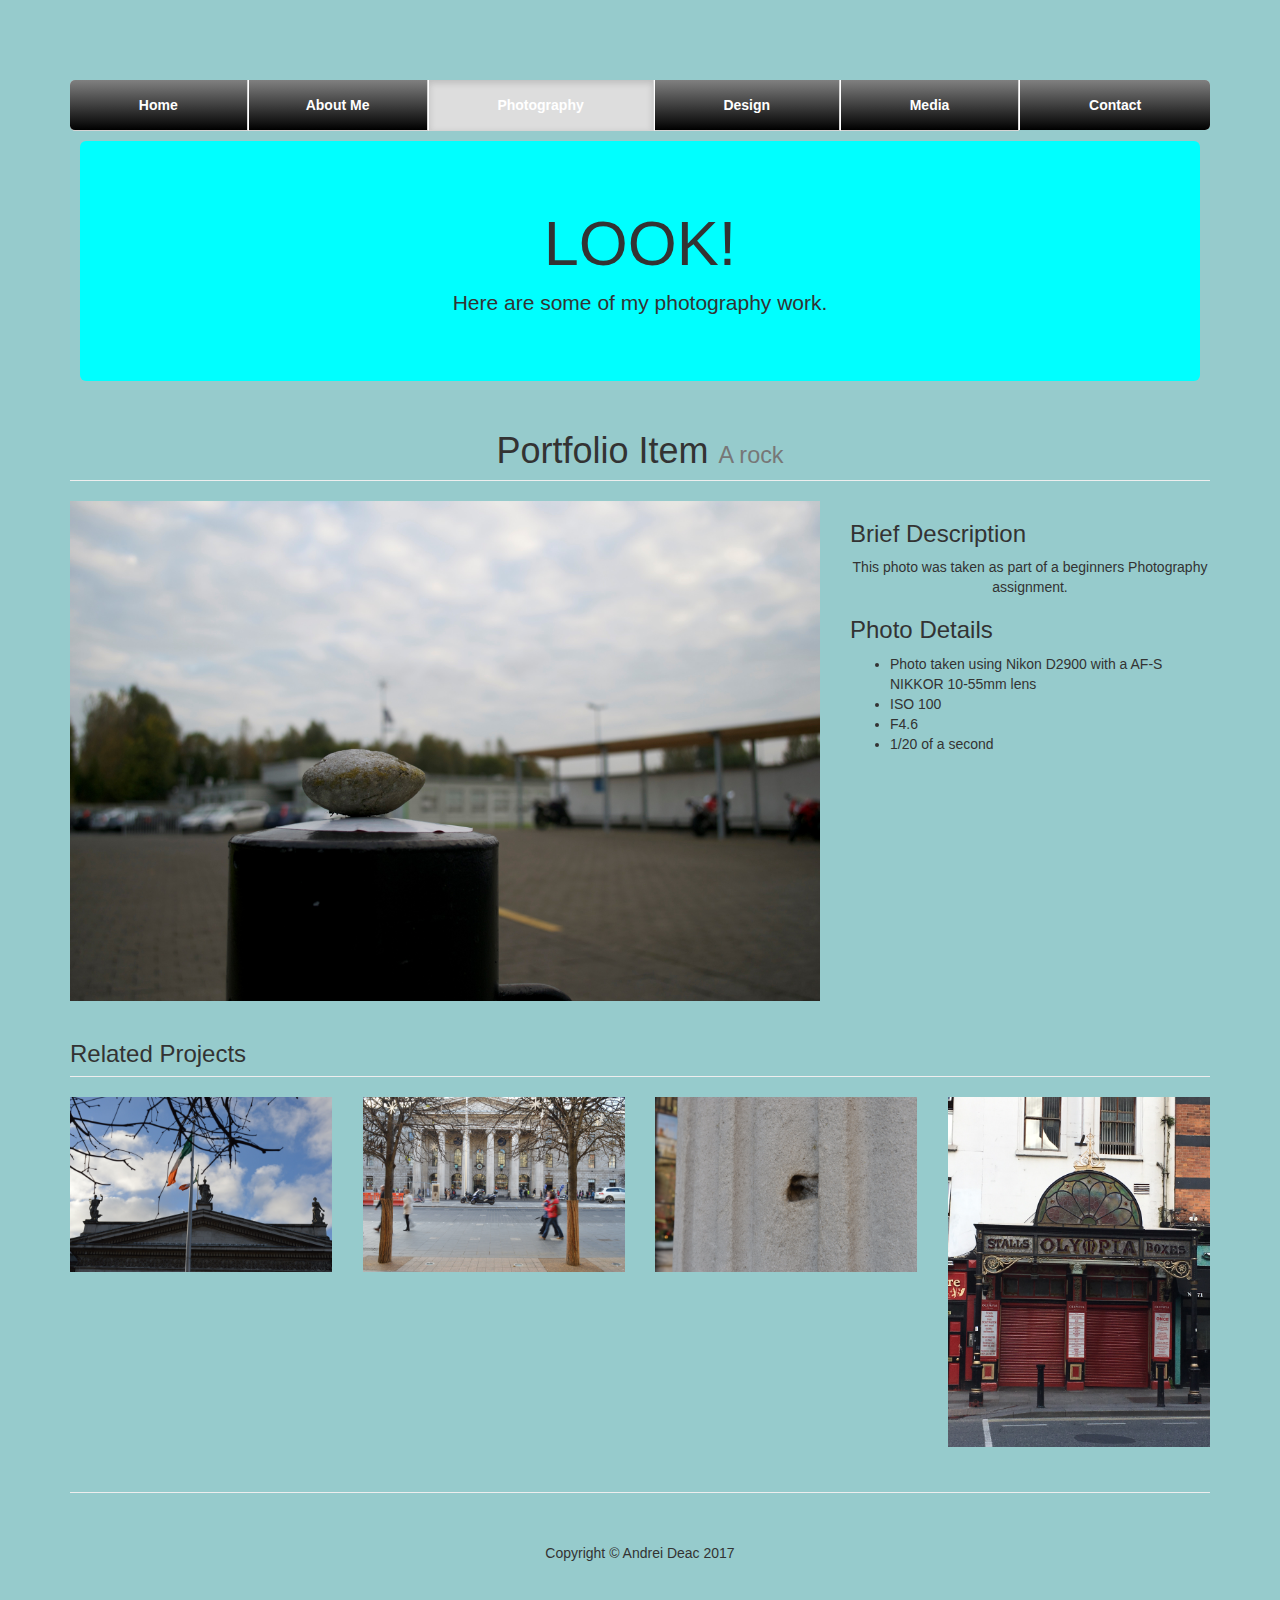
<file: photography3.html>
<!doctype html>
<html>
<head>
<meta charset="UTF-8">
<title>Andrei Deac - My portfolio</title>
<link rel="stylesheet" href="https://maxcdn.bootstrapcdn.com/bootstrap/3.3.7/css/bootstrap.min.css" integrity="sha384-BVYiiSIFeK1dGmJRAkycuHAHRg32OmUcww7on3RYdg4Va+PmSTsz/K68vbdEjh4u" crossorigin="anonymous">
<style>
        @import "css/style2.css"
</style>

</head>
<body>
<div class="container">
 

      <div class="masthead">
        <nav>
          <ul class="nav nav-justified">
            <li><a href="index.html">Home</a></li>
            <li><a href="aboutme.html">About Me</a></li>
            <li class="active"><a href="photography.html">Photography</a></li>
            <li><a href="design.html">Design</a></li>
            <li><a href="media.html">Media</a></li>
            <li><a href="contacts.html">Contact</a></li>
          </ul>
        </nav>
      </div>

  
   <div class="jumbotron">
     <h1>LOOK!</h1>
     <p>Here are some of my photography work.</p>
   </div>
   
</div>

    <!-- Page Content -->
    <div class="container">

        <!-- Portfolio Item Heading -->
        <div class="row">
            <div class="col-lg-12">
                <h1 class="page-header">Portfolio Item
                    <small>A rock</small>
                </h1>
            </div>
        </div>
        <!-- /.row -->

        <!-- Portfolio Item Row -->
        <div class="row">

            <div class="col-md-8">
                <img class="img-responsive" src="images/photo3.jpg" alt="town" style="width:750px;height:500px;">
            </div>

            <div class="col-md-4">
                <h3>Brief Description</h3>
                <p>This photo was taken as part of a beginners Photography assignment.</p>
                <h3>Photo Details</h3>
                <ul>
                    <li>Photo taken using Nikon D2900 with a AF-S NIKKOR 10-55mm lens</li>
                    <li>ISO 100</li>
                    <li>F4.6</li>
                    <li>1/20 of a second</li>
                </ul>
            </div>

        </div>
        <!-- /.row -->

        <!-- Related Projects Row -->
        <div class="row">

            <div class="col-lg-12">
                <h3 class="page-header">Related Projects</h3>
            </div>

            <div class="col-sm-3 col-xs-6">
                <a href="photography.html">
                    <img class="img-responsive portfolio-item" src="images/photo1.jpg" alt="town">
                </a>
            </div>

            <div class="col-sm-3 col-xs-6">
                <a href="photography2.html">
                    <img class="img-responsive portfolio-item" src="images/photo2.jpg" alt="rock">
                </a>
            </div>

            <div class="col-sm-3 col-xs-6">
                <a href="photography4.html">
                    <img class="img-responsive portfolio-item" src="images/photo4.jpg" alt="pillar">
                </a>
            </div>

            <div class="col-sm-3 col-xs-6">
                <a href="photography5.html">
                    <img class="img-responsive portfolio-item" src="images/photo9.jpg" alt="cine">
                </a>
            </div>

        </div>
        <!-- /.row -->

        <hr>

        <!-- Footer -->
        <footer>
            <div class="row">
                <div class="col-lg-12">
                    <p>Copyright &copy; Andrei Deac 2017</p>
                </div>
            </div>
            <!-- /.row -->
        </footer>

    </div>
    <!-- /.container -->

<!--Javascripts-->
<script src="https://ajax.googleapis.com/ajax/libs/jquery/3.2.1/jquery.min.js"></script>
<script src="https://maxcdn.bootstrapcdn.com/bootstrap/3.3.7/js/bootstrap.min.js" integrity="sha384-Tc5IQib027qvyjSMfHjOMaLkfuWVxZxUPnCJA7l2mCWNIpG9mGCD8wGNIcPD7Txa" crossorigin="anonymous"></script>
		</body>
</html>
</file>
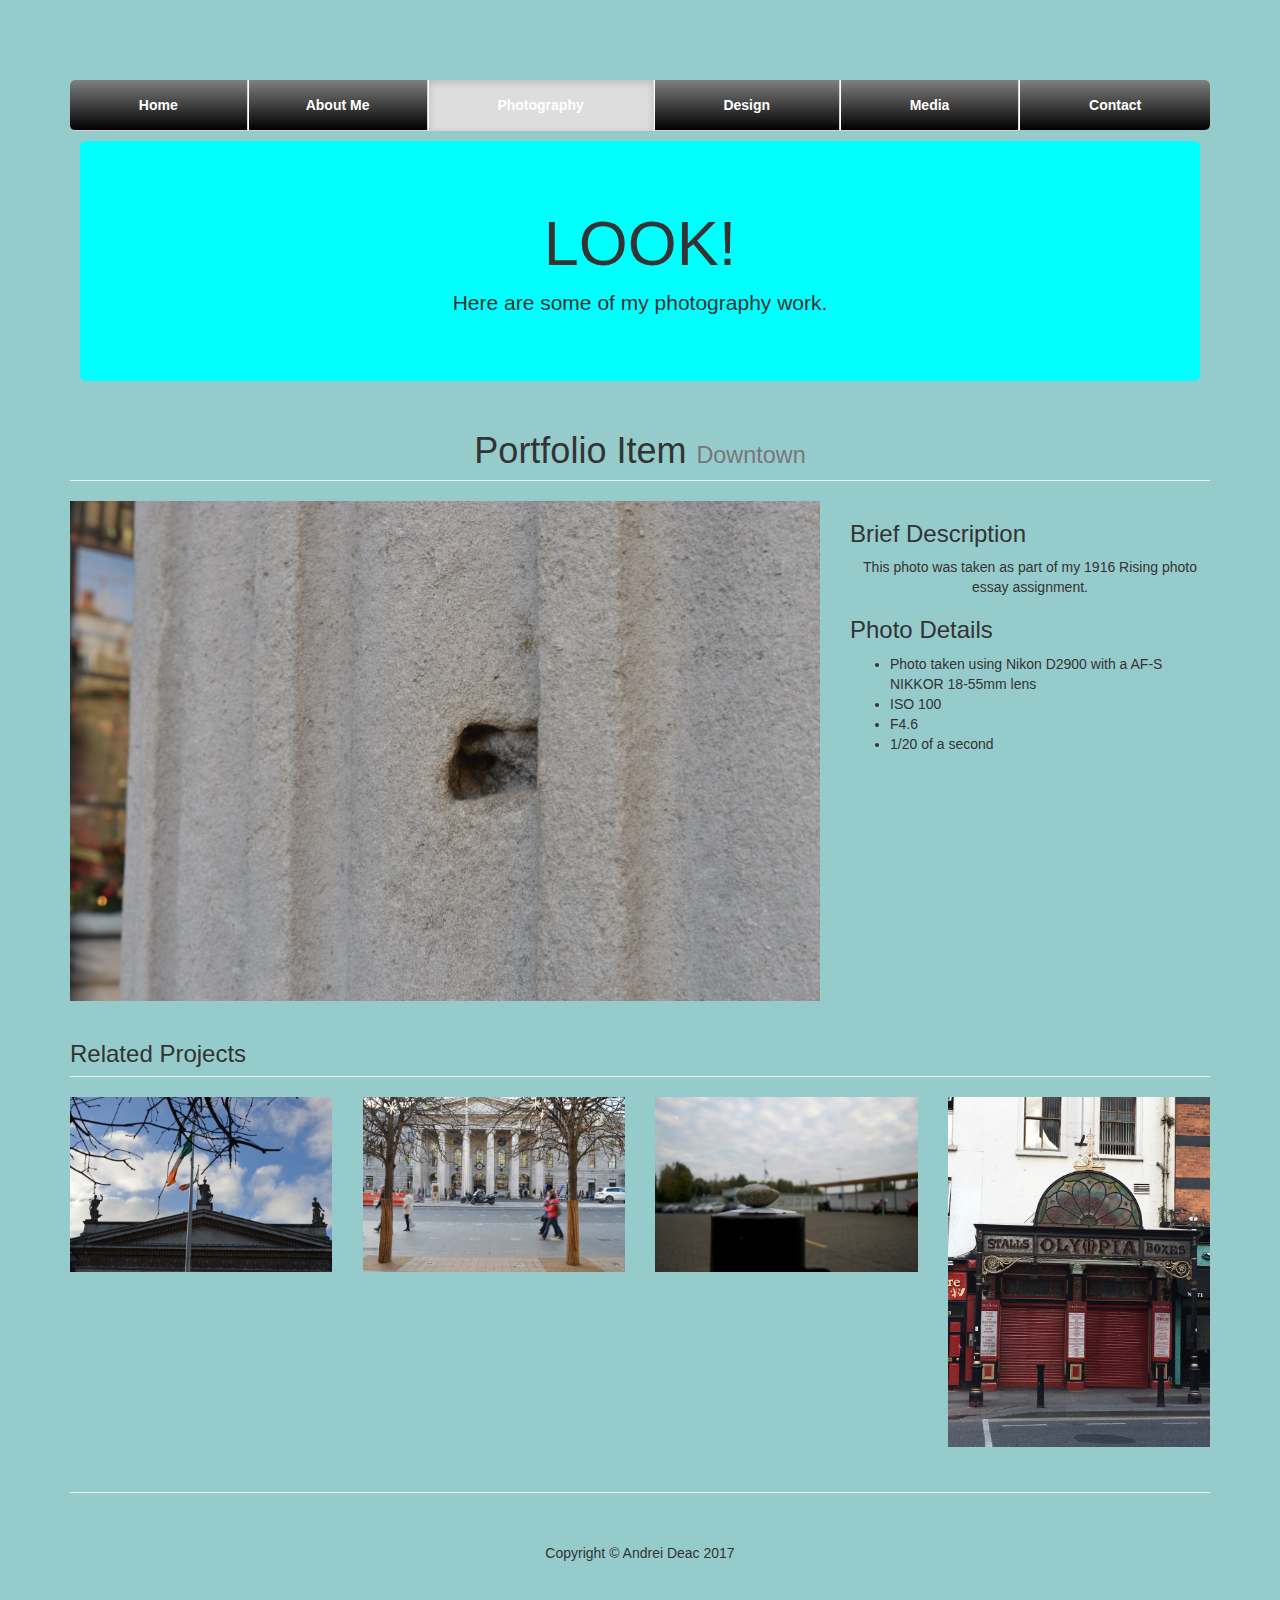
<file: photography4.html>
<!doctype html>
<html>
<head>
<meta charset="UTF-8">
<title>Andrei Deac - My portfolio</title>
<link rel="stylesheet" href="https://maxcdn.bootstrapcdn.com/bootstrap/3.3.7/css/bootstrap.min.css" integrity="sha384-BVYiiSIFeK1dGmJRAkycuHAHRg32OmUcww7on3RYdg4Va+PmSTsz/K68vbdEjh4u" crossorigin="anonymous">
<style>
        @import "css/style2.css"
</style>

</head>
<body>
<div class="container">
 

      <div class="masthead">
        <nav>
          <ul class="nav nav-justified">
            <li><a href="index.html">Home</a></li>
            <li><a href="aboutme.html">About Me</a></li>
            <li class="active"><a href="photography.html">Photography</a></li>
            <li><a href="design.html">Design</a></li>
            <li><a href="media.html">Media</a></li>
            <li><a href="contacts.html">Contact</a></li>
          </ul>
        </nav>
      </div>

  
   <div class="jumbotron">
     <h1>LOOK!</h1>
     <p>Here are some of my photography work.</p>
   </div>
   
</div>

    <!-- Page Content -->
    <div class="container">

        <!-- Portfolio Item Heading -->
        <div class="row">
            <div class="col-lg-12">
                <h1 class="page-header">Portfolio Item
                    <small>Downtown</small>
                </h1>
            </div>
        </div>
        <!-- /.row -->

        <!-- Portfolio Item Row -->
        <div class="row">

            <div class="col-md-8">
                <img class="img-responsive" src="images/photo4.jpg" alt="town" style="width:750px;height:500px;">
            </div>

            <div class="col-md-4">
                <h3>Brief Description</h3>
                <p>This photo was taken as part of my 1916 Rising photo essay assignment.</p>
                <h3>Photo Details</h3>
                <ul>
                    <li>Photo taken using Nikon D2900 with a AF-S NIKKOR 18-55mm lens</li>
                    <li>ISO 100</li>
                    <li>F4.6</li>
                    <li>1/20 of a second</li>
                </ul>
            </div>

        </div>
        <!-- /.row -->

        <!-- Related Projects Row -->
        <div class="row">

            <div class="col-lg-12">
                <h3 class="page-header">Related Projects</h3>
            </div>

            <div class="col-sm-3 col-xs-6">
                <a href="photography.html">
                    <img class="img-responsive portfolio-item" src="images/photo1.jpg" alt="town">
                </a>
            </div>

            <div class="col-sm-3 col-xs-6">
                <a href="photography2.html">
                    <img class="img-responsive portfolio-item" src="images/photo2.jpg" alt="street">
                </a>
            </div>

            <div class="col-sm-3 col-xs-6">
                <a href="photography3.html">
                    <img class="img-responsive portfolio-item" src="images/photo3.jpg" alt="rock">
                </a>
            </div>

            <div class="col-sm-3 col-xs-6">
                <a href="photography5.html">
                    <img class="img-responsive portfolio-item" src="images/photo9.jpg" alt="cine">
                </a>
            </div>

        </div>
        <!-- /.row -->

        <hr>

        <!-- Footer -->
        <footer>
            <div class="row">
                <div class="col-lg-12">
                    <p>Copyright &copy; Andrei Deac 2017</p>
                </div>
            </div>
            <!-- /.row -->
        </footer>

    </div>
    <!-- /.container -->

<!--Javascripts-->
<script src="https://ajax.googleapis.com/ajax/libs/jquery/3.2.1/jquery.min.js"></script>
<script src="https://maxcdn.bootstrapcdn.com/bootstrap/3.3.7/js/bootstrap.min.js" integrity="sha384-Tc5IQib027qvyjSMfHjOMaLkfuWVxZxUPnCJA7l2mCWNIpG9mGCD8wGNIcPD7Txa" crossorigin="anonymous"></script>
		</body>
</html>
</file>
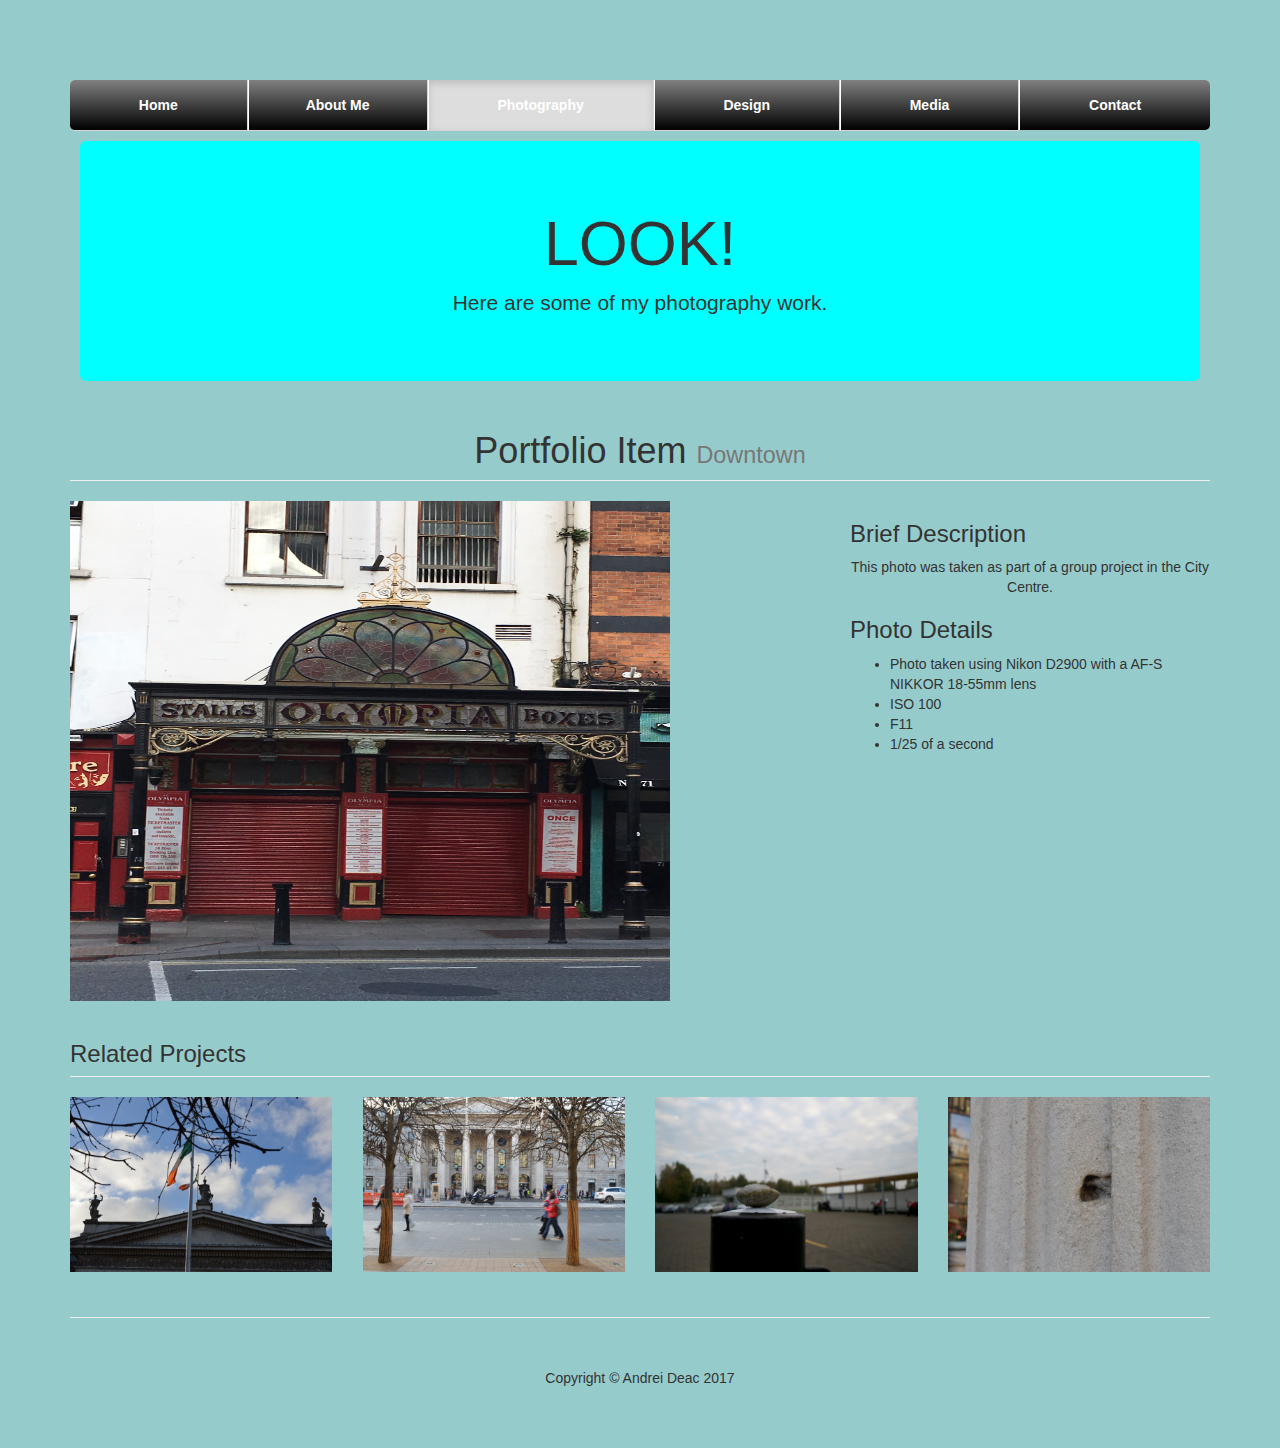
<file: photography5.html>
<!doctype html>
<html>
<head>
<meta charset="UTF-8">
<title>Andrei Deac - My portfolio</title>
<link rel="stylesheet" href="https://maxcdn.bootstrapcdn.com/bootstrap/3.3.7/css/bootstrap.min.css" integrity="sha384-BVYiiSIFeK1dGmJRAkycuHAHRg32OmUcww7on3RYdg4Va+PmSTsz/K68vbdEjh4u" crossorigin="anonymous">
<style>
        @import "css/style2.css"
</style>

</head>
<body>
<div class="container">
 

      <div class="masthead">
        <nav>
          <ul class="nav nav-justified">
            <li><a href="index.html">Home</a></li>
            <li><a href="aboutme.html">About Me</a></li>
            <li class="active"><a href="photography.html">Photography</a></li>
            <li><a href="design.html">Design</a></li>
            <li><a href="media.html">Media</a></li>
            <li><a href="contacts.html">Contact</a></li>
          </ul>
        </nav>
      </div>

  
   <div class="jumbotron">
     <h1>LOOK!</h1>
     <p>Here are some of my photography work.</p>
   </div>
   
</div>

    <!-- Page Content -->
    <div class="container">

        <!-- Portfolio Item Heading -->
        <div class="row">
            <div class="col-lg-12">
                <h1 class="page-header">Portfolio Item
                    <small>Downtown</small>
                </h1>
            </div>
        </div>
        <!-- /.row -->

        <!-- Portfolio Item Row -->
        <div class="row">

            <div class="col-md-8">
                <img class="img-responsive" src="images/photo9.jpg" alt="town" style="width:600px;height:500px;">
            </div>

            <div class="col-md-4">
                <h3>Brief Description</h3>
                <p>This photo was taken as part of a group project in the City Centre.</p>
                <h3>Photo Details</h3>
                <ul>
                    <li>Photo taken using Nikon D2900 with a AF-S NIKKOR 18-55mm lens</li>
                    <li>ISO 100</li>
                    <li>F11</li>
                    <li>1/25 of a second</li>
                </ul>
            </div>

        </div>
        <!-- /.row -->

        <!-- Related Projects Row -->
        <div class="row">

            <div class="col-lg-12">
                <h3 class="page-header">Related Projects</h3>
            </div>

            <div class="col-sm-3 col-xs-6">
                <a href="photography.html">
                    <img class="img-responsive portfolio-item" src="images/photo1.jpg" alt="town">
                </a>
            </div>

            <div class="col-sm-3 col-xs-6">
                <a href="photography2.html">
                    <img class="img-responsive portfolio-item" src="images/photo2.jpg" alt="street">
                </a>
            </div>

            <div class="col-sm-3 col-xs-6">
                <a href="photography3.html">
                    <img class="img-responsive portfolio-item" src="images/photo3.jpg" alt="rock">
                </a>
            </div>

            <div class="col-sm-3 col-xs-6">
                <a href="photography4.html">
                    <img class="img-responsive portfolio-item" src="images/photo4.jpg" alt="pillar">
                </a>
            </div>

        </div>
        <!-- /.row -->

        <hr>

        <!-- Footer -->
        <footer>
            <div class="row">
                <div class="col-lg-12">
                    <p>Copyright &copy; Andrei Deac 2017</p>
                </div>
            </div>
            <!-- /.row -->
        </footer>

    </div>
    <!-- /.container -->

<!--Javascripts-->
<script src="https://ajax.googleapis.com/ajax/libs/jquery/3.2.1/jquery.min.js"></script>
<script src="https://maxcdn.bootstrapcdn.com/bootstrap/3.3.7/js/bootstrap.min.js" integrity="sha384-Tc5IQib027qvyjSMfHjOMaLkfuWVxZxUPnCJA7l2mCWNIpG9mGCD8wGNIcPD7Txa" crossorigin="anonymous"></script>
		</body>
</html>
</file>
